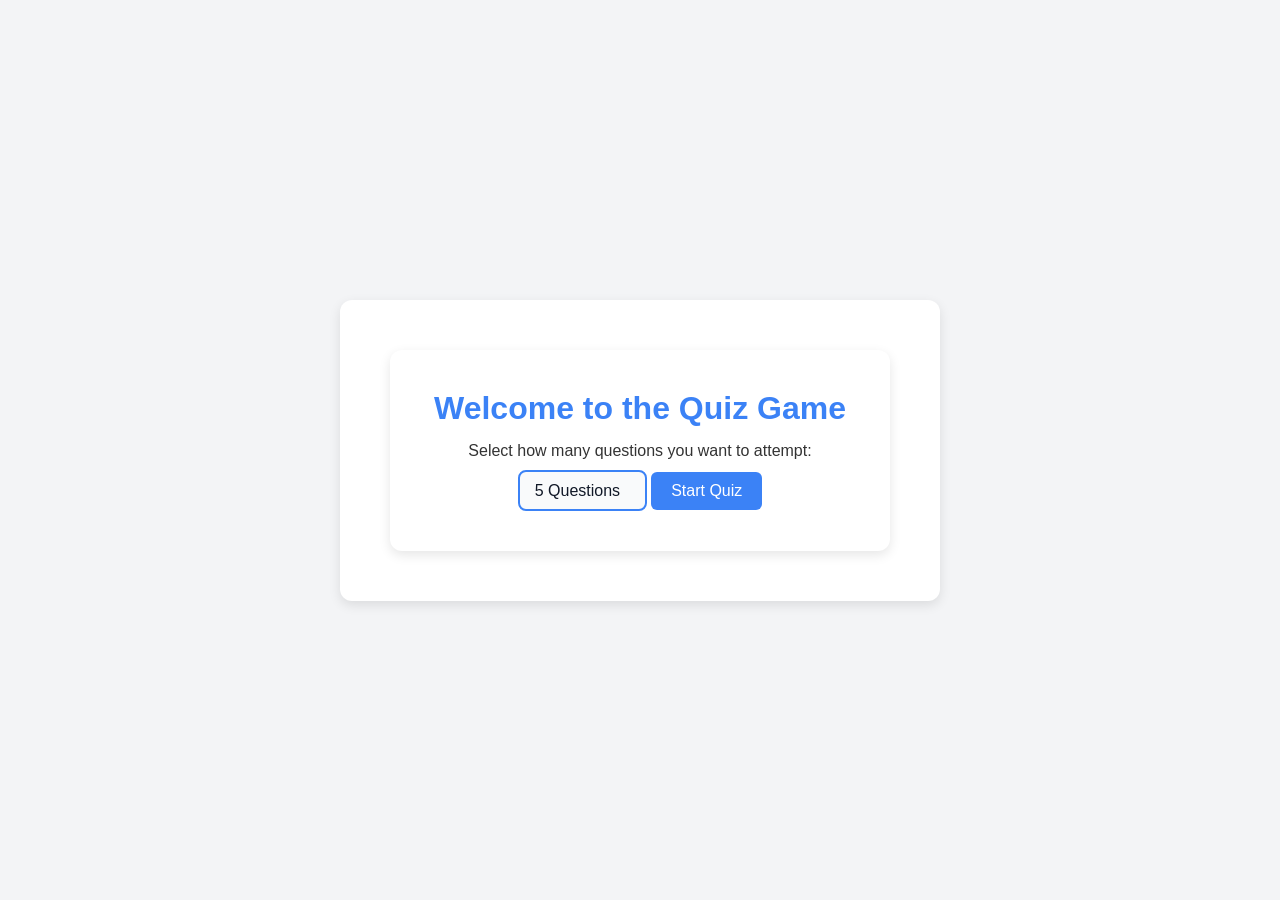
<file: 30 day/Day 3/index.html>
<!DOCTYPE html>
<html lang="en">

<head>
    <meta charset="UTF-8" />
    <meta name="viewport" content="width=device-width, initial-scale=1.0" />
    <title>Quiz Game</title>
    <link rel="stylesheet" href="style.css" />
    <link rel="icon" href="favicon.ico" type="image/x-icon" />
    <link rel="stylesheet" href="https://cdnjs.cloudflare.com/ajax/libs/font-awesome/6.7.2/css/all.min.css"
        integrity="sha512-Evv84Mr4kqVGRNSgIGL/F/aIDqQb7xQ2vcrdIwxfjThSH8CSR7PBEakCr51Ck+w+/U6swU2Im1vVX0SVk9ABhg=="
        crossorigin="anonymous" referrerpolicy="no-referrer" />
</head>

<body>
    <div class="container">
        <div class="start-screen" id="startScreen">
            <h1>Welcome to the Quiz Game</h1>
            <p>Select how many questions you want to attempt:</p>
            <select id="questionCount">
                <option value="5" selected>5 Questions</option>
                <option value="10">10 Questions</option>
                <option value="15">15 Questions</option>
                <option value="20">20 Questions</option>
            </select>
            <button id="startQuizBtn">Start Quiz</button>
        </div>

        <div class="quiz-container" style="display: none;">
            <div class="quiz-header">
                <h1>Quiz Game</h1>
                <p>Test your knowledge with this fun quiz!</p>
            </div>
            <div class="quiz-content">
                <div class="question-container">
                    <h2 id="question">Question will appear here</h2>
                </div>
                <div class="options-container">
                    <button class="option" id="option1">Option 1</button>
                    <button class="option" id="option2">Option 2</button>
                    <button class="option" id="option3">Option 3</button>
                    <button class="option" id="option4">Option 4</button>
                </div>
                <div class="navigation-buttons">
                    <button id="btn-next" class="nav-button">Next</button>
                </div>
                <div class="result-container" id="resultContainer" style="display: none;">
                    <h2 id="resultMessage"></h2>
                    <p>Your score: <span id="score"></span></p>
                    <button id="btn-restart" class="nav-button">Restart Quiz</button>
                </div>
            </div>
        </div>
    </div>
    <script type="module" src="logic.js"></script>
</body>

</html>
</file>
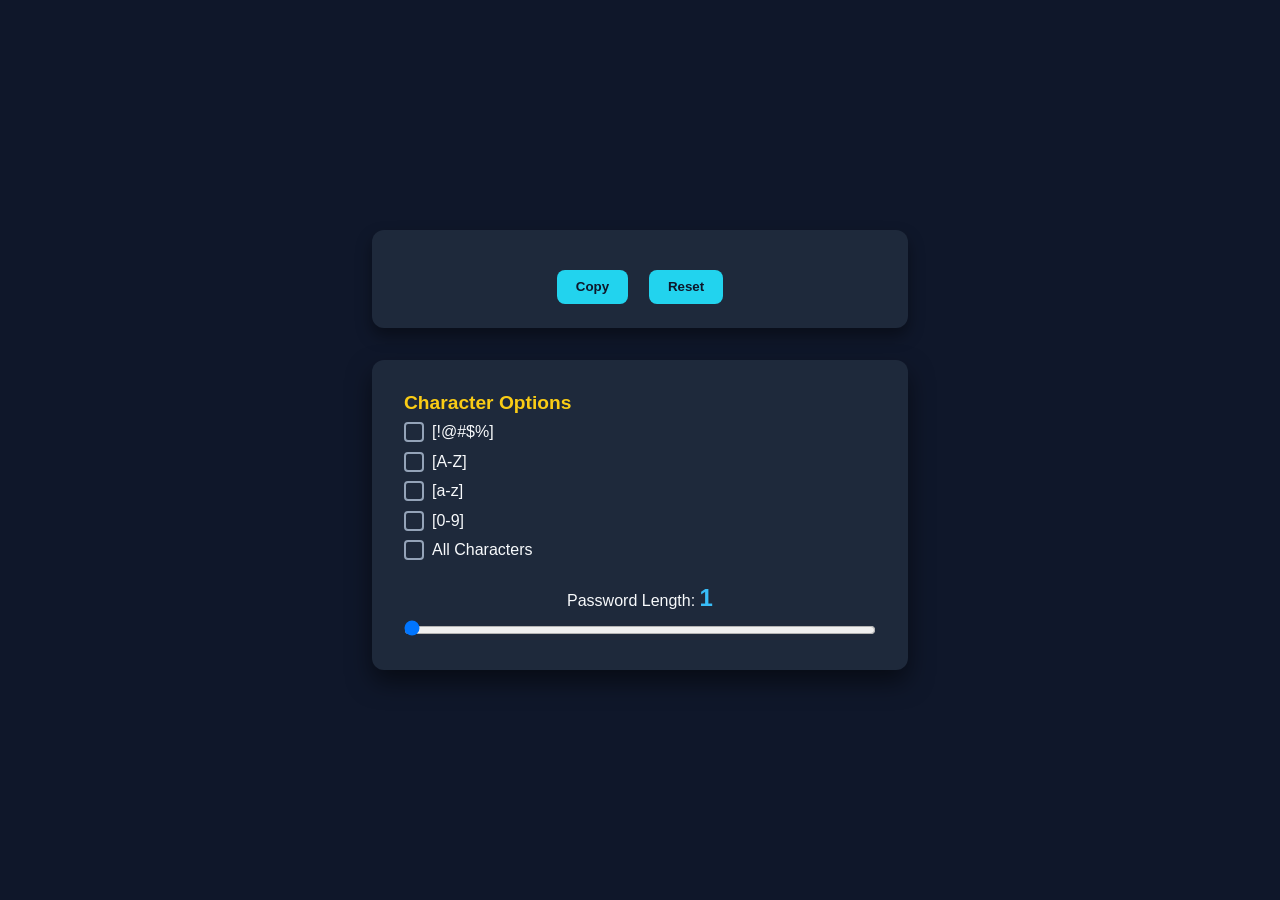
<file: 30 day/Day 4/index.html>
<!DOCTYPE html>
<html lang="en">

<head>
    <meta charset="UTF-8" />
    <meta name="viewport" content="width=device-width, initial-scale=1.0" />
    <title>Quiz Game - Password Generator</title>
    <link rel="stylesheet" href="style.css" />
    <link rel="icon" href="favicon.ico" type="image/x-icon" />
    <link rel="stylesheet" href="https://cdnjs.cloudflare.com/ajax/libs/font-awesome/6.7.2/css/all.min.css"
        integrity="sha512-Evv84Mr4kqVGRNSgIGL/F/aIDqQb7xQ2vcrdIwxfjThSH8CSR7PBEakCr51Ck+w+/U6swU2Im1vVX0SVk9ABhg=="
        crossorigin="anonymous" referrerpolicy="no-referrer" />
</head>

<body>
    <div class="overlay">
        <div class="gen-password-show">
            <h1 class="print-password ">Generated Password</h1>
            <button class="copy-btn">Copy</button>
            <button class="new-pass-btn">Reset</button>

        </div>
        <div class="container">
            <div class="pass-options">
                <h2>Character Options</h2>
                <label><input type="checkbox" id="special-char" /> [!@#$%]</label>
                <label><input type="checkbox" id="upper-char" /> [A-Z]</label>
                <label><input type="checkbox" id="lower-char" /> [a-z]</label>
                <label><input type="checkbox" id="number-char" /> [0-9]</label>
                <label><input type="checkbox" id="all-char" /> All Characters</label>
            </div>

            <div class="pass-length">
                <label for="length">Password Length: <span id="range-value">1</span></label>
                <input type="range" id="length" min="1" max="100" value="1" />
            </div>
        </div>
    </div>
    <script type="module" src="logic.js"></script>

</body>

</html>
</file>
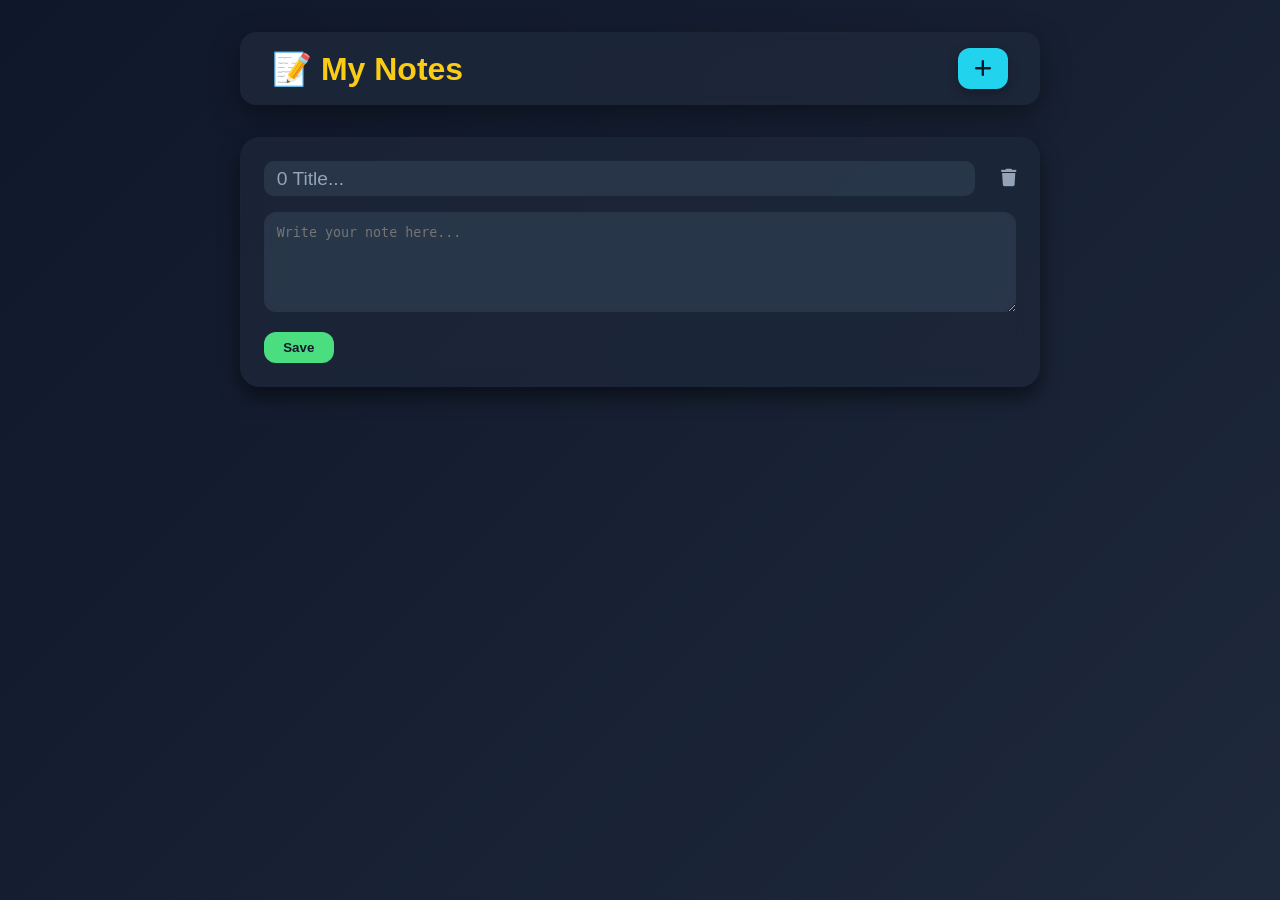
<file: 30 day/Day 5/index.html>
<!DOCTYPE html>
<html lang="en">

<head>
    <meta charset="UTF-8" />
    <meta name="viewport" content="width=device-width, initial-scale=1.0" />
    <title>Notes App</title>
    <link rel="stylesheet" href="style.css" />
    <link rel="icon" href="favicon.ico" type="image/x-icon" />
    <link rel="stylesheet" href="https://cdnjs.cloudflare.com/ajax/libs/font-awesome/6.7.2/css/all.min.css"
        integrity="sha512-Evv84Mr4kqVGRNSgIGL/F/aIDqQb7xQ2vcrdIwxfjThSH8CSR7PBEakCr51Ck+w+/U6swU2Im1vVX0SVk9ABhg=="
        crossorigin="anonymous" referrerpolicy="no-referrer" />
</head>

<body>
    <div class="notes-header">
        <h1>📝 My Notes</h1>
        <button class="add-note" title="Add Note">
            <i class="fa-solid fa-plus"></i>
        </button>
    </div>

    <div class="container">
        <div class="notes">
            <div class="note">
                <div class="note-header">
                    <input type="text" class="note-title" placeholder="0 Title..." />
                    <div class="note-actions">
                        <button class="delete-note" title="Delete"><i class="fa-solid fa-trash"></i></button>
                    </div>
                </div>
                <textarea class="note-text" placeholder="Write your note here..."></textarea>
                <button class="save-note">Save</button>
            </div>
            <!-- More notes added dynamically -->
        </div>
    </div>

    <script type="module" src="logic.js"></script>
</body>

</html>
</file>
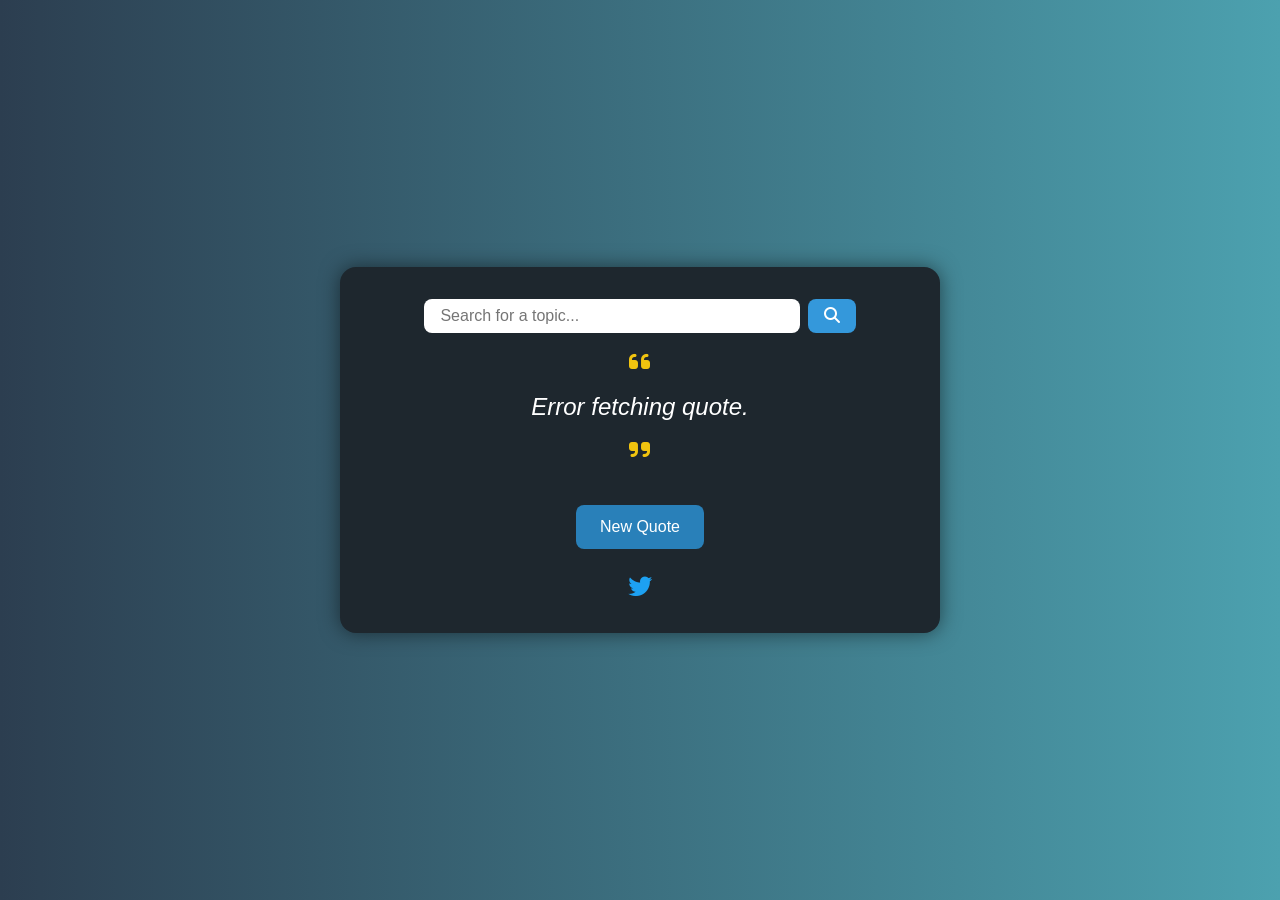
<file: 30 day/Day 6/index.html>
<!DOCTYPE html>
<html lang="en">

<head>
    <meta charset="UTF-8" />
    <meta name="viewport" content="width=device-width, initial-scale=1.0" />
    <title>Random Quotes</title>
    <link rel="icon" href="favicon.ico" type="image/x-icon" />
    <link rel="stylesheet" href="style.css" />

    <!-- Font Awesome for icons -->
    <link rel="stylesheet" href="https://cdnjs.cloudflare.com/ajax/libs/font-awesome/6.7.2/css/all.min.css"
        integrity="sha512-Evv84Mr4kqVGRNSgIGL/F/aIDqQb7xQ2vcrdIwxfjThSH8CSR7PBEakCr51Ck+w+/U6swU2Im1vVX0SVk9ABhg=="
        crossorigin="anonymous" referrerpolicy="no-referrer" />
</head>

<body>
 <main class="container">
    <div class="search-box">
        <input type="text" id="search-input" placeholder="Search for a topic..." aria-label="Search for quotes" />
        <button id="search-btn" aria-label="Search quotes">
            <i class="fas fa-search"></i>
        </button>
    </div>

    <section class="quote-box" aria-labelledby="quote">
        <i class="fas fa-quote-left" aria-hidden="true"></i>
        <p id="quote">"Be grateful that you're alive in the age where Wrench is alive."</p>
        <i class="fas fa-quote-right" aria-hidden="true"></i>
    </section>

    <button id="new-quote-btn" aria-label="Get a new quote">New Quote</button>

    <footer class="author">
        <p id="author">- Wrench L</p>
    </footer>

    <div class="social-media">
        <a href="#" id="twitter" target="_blank" aria-label="Share on Twitter">
            <i class="fab fa-twitter"></i>
        </a>
    </div>
</main>


    <script type="module" src="logic.js"></script>
</body>

</html>
</file>
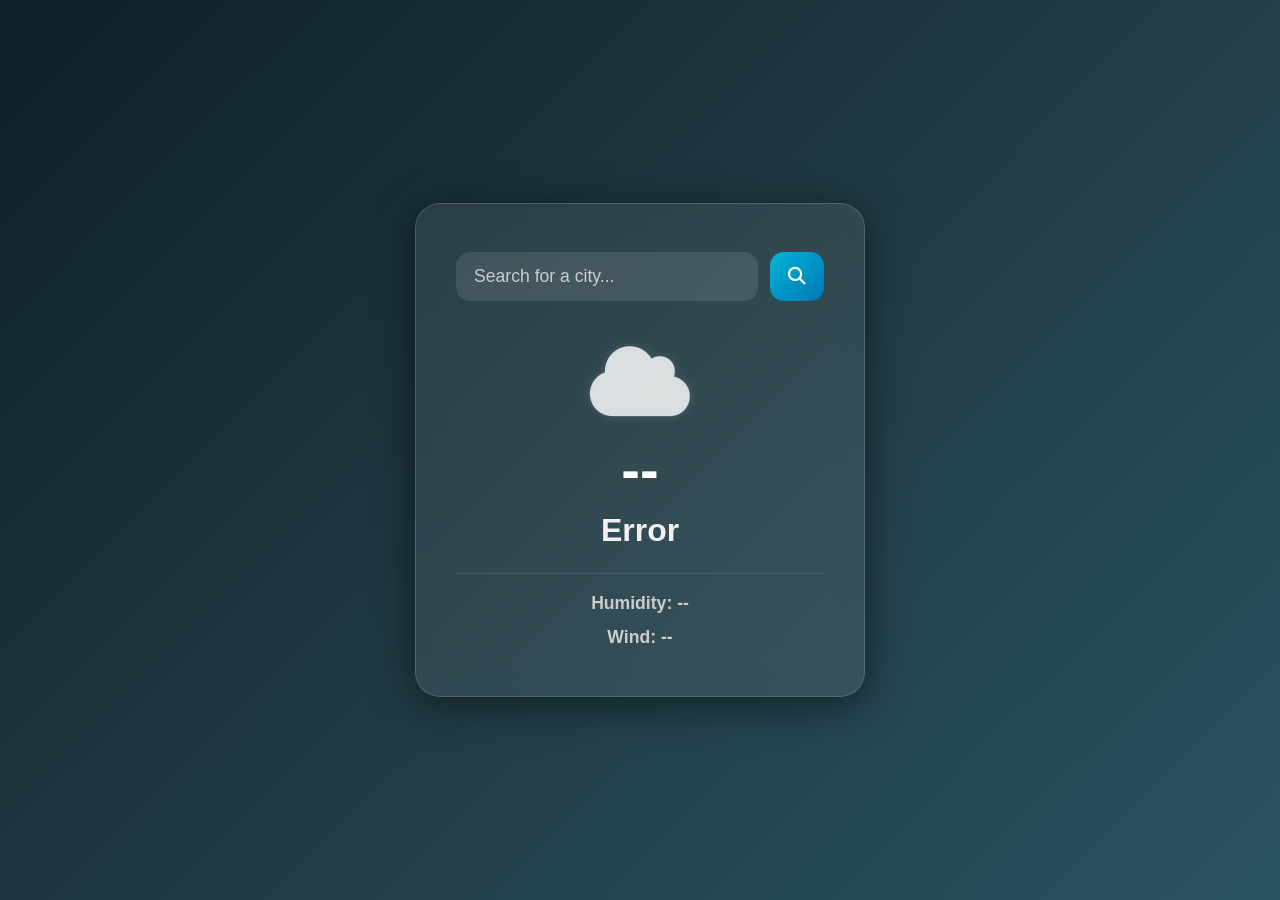
<file: 30 day/Day 1/day1.html>
<!DOCTYPE html>
<html lang="en">
<head>
    <meta charset="UTF-8">
    <meta name="viewport" content="width=device-width, initial-scale=1.0">
    <title>Weather App</title>
    <link rel="stylesheet" href="style.css">
    <link rel="icon" href="favicon.ico" type="image/x-icon">
    <link rel="stylesheet" href="https://cdnjs.cloudflare.com/ajax/libs/font-awesome/6.7.2/css/all.min.css" integrity="sha512-Evv84Mr4kqVGRNSgIGL/F/aIDqQb7xQ2vcrdIwxfjThSH8CSR7PBEakCr51Ck+w+/U6swU2Im1vVX0SVk9ABhg==" crossorigin="anonymous" referrerpolicy="no-referrer" />
</head>
<body>
    <div class="card">
        <div class="search">
            <input type="text" id="search" placeholder="Search for a city..." spellcheck="false">
            <button id="searchButton"><i class="fa-solid fa-magnifying-glass"></i></button>
        </div>
        
        <div class="weather">
            <i class="fa-solid fa-cloud"></i>
            <h1 class="temp"> 22°C</h1>
            <h1 class="city">New Delhi</h1>
            <div class="detai">
                <div class="col">
                    <h3 class="humidity"><i class="fa-solid fa-water"></i> Humidity: 60%</h3>
                    <h3 class="wind"><i class="fa-solid fa-wind"></i> Wind: 10 km/h</h3>
                </div>
            </div>
        </div>
    </div>
</body>
<script src="logic.js"></script>
</html>
</file>
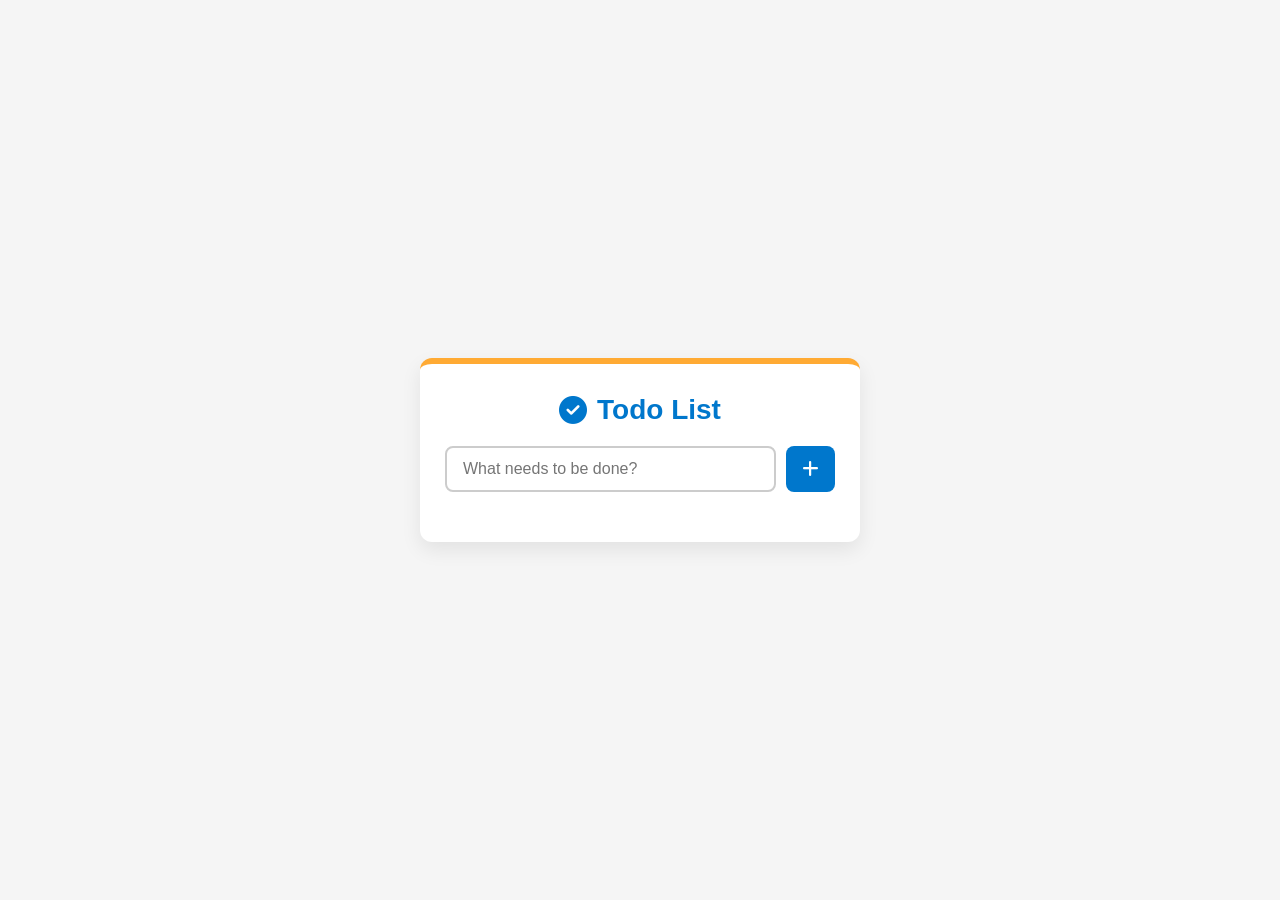
<file: 30 day/Day 2/day2.html>
<!DOCTYPE html>
<html lang="en">
<head>
  <meta charset="UTF-8" />
  <meta name="viewport" content="width=device-width, initial-scale=1.0" />
  <title>Todo List</title>
  <link rel="stylesheet" href="style.css" />
  <link rel="icon" href="favicon.ico" type="image/x-icon" />
  <link rel="stylesheet" href="https://cdnjs.cloudflare.com/ajax/libs/font-awesome/6.7.2/css/all.min.css" integrity="sha512-Evv84Mr4kqVGRNSgIGL/F/aIDqQb7xQ2vcrdIwxfjThSH8CSR7PBEakCr51Ck+w+/U6swU2Im1vVX0SVk9ABhg==" crossorigin="anonymous" referrerpolicy="no-referrer" />
</head>
<body>
  <main class="container">
    <section class="todo-app">
      <h1><i class="fas fa-check-circle"></i> Todo List</h1>
      <div class="input-container">
        <input type="text" id="todo-input" placeholder="What needs to be done?" />
        <button id="add-todo-btn" title="Add Todo"><i class="fas fa-plus"></i></button>
      </div>
      <ul id="todo-list">
</ul>

    </section>
  </main>

  <script src="logic.js"></script>
</body>
</html>
</file>
<file: 30 day/Day 3/style.css>
/* Reset */
* {
  box-sizing: border-box;
  margin: 0;
  padding: 0;
}

body {
  font-family: 'Segoe UI', Tahoma, Geneva, Verdana, sans-serif;
  background: #f3f4f6;
  color: #333;
  min-height: 100vh;
  display: flex;
  align-items: center;
  justify-content: center;
  padding: 20px;
}

/* Container */
.container {
  max-width: 600px;
  width: 100%;
  background-color: #fff;
  border-radius: 12px;
  box-shadow: 0 4px 12px rgba(0, 0, 0, 0.1);
  overflow: hidden;
}

/* Quiz Header */
.quiz-header {
  background-color: #3b82f6;
  color: #fff;
  padding: 20px;
  text-align: center;
}

.quiz-header h1 {
  font-size: 2rem;
  margin-bottom: 5px;
}

.quiz-header p {
  font-size: 1rem;
}

/* Quiz Content */
.quiz-content {
  padding: 20px;
}

/* Question */
.question-container {
  margin-bottom: 20px;
}

.question-container h2 {
  font-size: 1.25rem;
}

/* Options */
.options-container {
  display: flex;
  flex-direction: column;
  gap: 10px;
  margin-bottom: 20px;
}

.option {
  padding: 12px;
  font-size: 1rem;
  border: 2px solid #d1d5db;
  background-color: #f9fafb;
  cursor: pointer;
  border-radius: 8px;
  transition: background-color 0.3s, border-color 0.3s;
}

.option:hover {
  background-color: #e0f2fe;
  border-color: #3b82f6;
}

/* Navigation Buttons */
.navigation-buttons {
  display: flex;
  gap: 10px;
  justify-content: space-between;
  margin-bottom: 20px;
}

.nav-button {
  padding: 10px 20px;
  background-color: #3b82f6;
  color: white;
  border: none;
  border-radius: 6px;
  font-size: 1rem;
  cursor: pointer;
  transition: background-color 0.3s;
}

.nav-button:hover {
  background-color: #2563eb;
}

/* Result */
.result-container {
  text-align: center;
  padding: 20px;
  background-color: #fef3c7;
  border-radius: 8px;
}

.result-container h2 {
  font-size: 1.5rem;
  color: #b45309;
  margin-bottom: 10px;
}

.result-container p {
  font-size: 1.1rem;
  margin-bottom: 15px;
}
/* Correct answer */
.option.correct {
  background-color: #4ade80; /* green-400 */
  border-color: #16a34a;     /* green-600 */
  color: #fff;
  font-weight: bold;
}

/* Incorrect answer */
.option.incorrect {
  background-color: #f87171; /* red-400 */
  border-color: #dc2626;     /* red-600 */
  color: #fff;
  font-weight: bold;
}

.start-screen {
  text-align: center;
  padding: 40px 20px;
  background-color: #fff;
  border-radius: 12px;
  box-shadow: 0 4px 12px rgba(0, 0, 0, 0.1);
  max-width: 500px;
  margin: 50px auto;
}

.start-screen h1 {
  font-size: 2rem;
  margin-bottom: 15px;
  color: #3b82f6;
}

.start-screen p {
  margin-bottom: 10px;
}



#startQuizBtn {
  padding: 10px 20px;
  font-size: 1rem;
  background-color: #3b82f6;
  color: white;
  border: none;
  border-radius: 6px;
  cursor: pointer;
}

#startQuizBtn:hover {
  background-color: #2563eb;
}

#questionCount {
  padding: 10px 15px;
  font-size: 1rem;
  border: 2px solid #3b82f6; /* blue-500 */
  border-radius: 8px;
  background-color: #f9fafb; /* light gray */
  color: #111827; /* neutral-900 */
  cursor: pointer;
  outline: none;
  transition: all 0.3s ease;
  appearance: none; /* removes native arrow in some browsers */
  background-image: url("data:image/svg+xml,%3Csvg width='16' height='16' fill='gray' viewBox='0 0 24 24'%3E%3Cpath d='M7 10l5 5 5-5z'/%3E%3C/svg%3E");
  background-repeat: no-repeat;
  background-position: right 12px center;
  background-size: 16px;
}

#questionCount:hover {
  border-color: #2563eb; /* darker blue */
}

#questionCount:focus {
  box-shadow: 0 0 0 3px rgba(59, 130, 246, 0.4); /* blue ring */
}
</file>
<file: 30 day/Day 4/style.css>
/* Reset & Base */
* {
  margin: 0;
  padding: 0;
  box-sizing: border-box;
}

body {
  font-family: 'Segoe UI', Tahoma, Geneva, Verdana, sans-serif;
  background-color: #0f172a;
  color: #f8fafc;
  min-height: 100vh;
  display: flex;
  justify-content: center;
  align-items: center;
}

h1, h2 {
  color: #facc15;
}

/* Overlay Section */
.overlay {
  width: 100%;
  max-width: 600px;
  padding: 2rem;
}

/* Password Output Display */
.gen-password-show {
  background-color: #1e293b;
  border-radius: 12px;
  padding: 1.5rem;
  margin-bottom: 2rem;
  text-align: center;
  box-shadow: 0 8px 16px rgba(0, 0, 0, 0.4);
}

.print-password {
  font-size: 1.5rem;
  margin-bottom: 1rem;
  word-wrap: break-word;
}

.copy-btn,
.new-pass-btn {
  background-color: #22d3ee;
  color: #0f172a;
  border: none;
  border-radius: 8px;
  padding: 0.6rem 1.2rem;
  margin: 0 0.5rem;
  font-weight: bold;
  cursor: pointer;
  transition: background 0.3s;
}

.copy-btn:hover {
  background-color: #0ea5e9;
}

.new-pass-btn:hover {
  background-color: #0ea5e9;
}

/* Main Container */
.container {
  background-color: #1e293b;
  padding: 2rem;
  border-radius: 12px;
  box-shadow: 0 12px 24px rgba(0, 0, 0, 0.5);
}


/* Character Options */
.pass-options {
  margin-bottom: 1.5rem;
}

.pass-options h2 {
  font-size: 1.2rem;
  margin-bottom: 0.5rem;
}

.pass-options label {
  display: flex;
  align-items: center;
  gap: 0.5rem;
  margin-bottom: 0.6rem;
  font-size: 1rem;
  cursor: pointer;
}

/* Custom Checkboxes */
.pass-options input[type="checkbox"] {
  width: 20px;
  height: 20px;
  border: 2px solid #94a3b8;
  border-radius: 4px;
  appearance: none;
  background-color: transparent;
  position: relative;
  cursor: pointer;
}

.pass-options input[type="checkbox"]:checked {
  background-color: #4ade80;
  border-color: #4ade80;
}

.pass-options input[type="checkbox"]:checked::after {
  content: "\f00c";
  font-family: "Font Awesome 6 Free";
  font-weight: 900;
  font-size: 0.75rem;
  color: #0f172a;
  position: absolute;
  top: 50%;
  left: 50%;
  transform: translate(-50%, -50%);
}

/* Slider Area */
.pass-length {
  text-align: center;
  margin-top: 1rem;
}

.pass-length label {
  font-size: 1rem;
  display: block;
  margin-bottom: 0.5rem;
}

#range-value {
  font-size: 1.5rem;
  font-weight: bold;
  color: #38bdf8;
  margin-bottom: 1rem;
}

/* Custom Range Slider */
input[type="range"] {
  width: 100%;
  height: 8px;
  background: #374151;
  border-radius: 5px;
  outline: none;
  cursor: pointer;
  transition: background 0.3s;
}

input[type="range"]::-webkit-slider-thumb {
  appearance: none;
  width: 18px;
  height: 18px;
  background: #facc15;
  border-radius: 50%;
  border: 2px solid #fff;
  cursor: pointer;
  margin-top: -5px;
}

input[type="range"]::-moz-range-thumb {
  width: 18px;
  height: 18px;
  background: #facc15;
  border: 2px solid #fff;
  border-radius: 50%;
  cursor: pointer;
}
</file>
<file: 30 day/Day 5/style.css>
/* Reset & Base */
* {
  margin: 0;
  padding: 0;
  box-sizing: border-box;
}

body {
  font-family: 'Segoe UI', Tahoma, Geneva, Verdana, sans-serif;
  background: linear-gradient(135deg, #0f172a, #1e293b);
  color: #f1f5f9;
  min-height: 100vh;
  padding: 2rem;
  display: flex;
  flex-direction: column;
  align-items: center;
}

/* Header */
.notes-header {
  width: 100%;
  max-width: 800px;
  display: flex;
  justify-content: space-between;
  align-items: center;
  background: rgba(30, 41, 59, 0.8);
  padding: 1rem 2rem;
  border-radius: 16px;
  box-shadow: 0 10px 30px rgba(0, 0, 0, 0.4);
  backdrop-filter: blur(10px);
  margin-bottom: 2rem;
}

.notes-header h1 {
  font-size: 2rem;
  color: #facc15;
  font-weight: bold;
}

.add-note {
  background: #22d3ee;
  color: #0f172a;
  border: none;
  border-radius: 12px;
  padding: 0.6rem 1rem;
  font-size: 1.2rem;
  cursor: pointer;
  transition: all 0.3s ease;
  box-shadow: 0 4px 12px rgba(0, 0, 0, 0.3);
}

.add-note:hover {
  background: #0ea5e9;
  transform: scale(1.05);
}

/* Notes Container */
.container {
  width: 100%;
  max-width: 800px;
  display: flex;
  flex-direction: column;
  gap: 1.5rem;
}

.notes {
  display: flex;
  flex-direction: column;
  gap: 1.5rem;
}

/* Individual Note */
.note {
  background: rgba(30, 41, 59, 0.7);
  padding: 1.5rem;
  border-radius: 20px;
  box-shadow: 0 10px 20px rgba(0, 0, 0, 0.5);
  backdrop-filter: blur(12px);
  transition: transform 0.2s ease;
}

.note:hover {
  transform: translateY(-5px);
}

.note-header {
  display: flex;
  justify-content: space-between;
  align-items: center;
  margin-bottom: 1rem;
}

.note-title {
  background: rgba(51, 65, 85, 0.6);
  border: none;
  border-radius: 10px;
  color: #f8fafc;
  font-size: 1.2rem;
  padding: 0.4rem 0.8rem;
  flex-grow: 1;
  margin-right: 1rem;
}

.note-title::placeholder {
  color: #94a3b8;
}

.note-text {
  width: 100%;
  min-height: 100px;
  padding: 0.8rem;
  margin-bottom: 1rem;
  border-radius: 12px;
  border: none;
  background: rgba(51, 65, 85, 0.6);
  color: #f8fafc;
  resize: vertical;
  backdrop-filter: blur(8px);
}

.save-note {
  background: #4ade80;
  border: none;
  padding: 0.5rem 1.2rem;
  border-radius: 12px;
  font-weight: bold;
  color: #0f172a;
  cursor: pointer;
  transition: background 0.3s ease;
}

.save-note:hover {
  background: #22c55e;
}

.note-actions button {
  background: none;
  border: none;
  color: #94a3b8;
  font-size: 1.1rem;
  cursor: pointer;
  margin-left: 0.6rem;
  transition: color 0.3s ease;
}

.note-actions button:hover {
  color: #facc15;
}
</file>
<file: 30 day/Day 6/style.css>
/* Reset */
* {
    margin: 0;
    padding: 0;
    box-sizing: border-box;
}

/* Body */
body {
    font-family: 'Segoe UI', Tahoma, Geneva, Verdana, sans-serif;
    background: linear-gradient(to right, #2c3e50, #4ca1af);
    color: #fff;
    min-height: 100vh;
    display: flex;
    align-items: center;
    justify-content: center;
}

/* Container */
.container {
    background-color: #1e272e;
    padding: 2rem;
    border-radius: 1rem;
    text-align: center;
    box-shadow: 0 0 20px rgba(0, 0, 0, 0.5);
    max-width: 600px;
    width: 90%;
}

/* Quote Box */
.quote-box {
    font-size: 1.5rem;
    margin-bottom: 1.5rem;
    position: relative;
}

.quote-box i {
    color: #f1c40f;
    margin: 0 0.5rem;
}

#quote {
    margin: 1rem 0;
    font-style: italic;
}

/* Author */
.author {
    margin-top: 1rem;
    font-weight: bold;
    color: #ccc;
}

/* Buttons (Shared) */
button {
    cursor: pointer;
    border: none;
    font-size: 1rem;
    border-radius: 0.5rem;
    transition: background-color 0.3s ease;
}

/* New Quote Button */
#new-quote-btn {
    background-color: #2980b9;
    color: white;
    padding: 0.8rem 1.5rem;
    margin-top: 1rem;
}

#new-quote-btn:hover {
    background-color: #3498db;
}

/* Search Box */
.search-box {
    display: flex;
    justify-content: center;
    gap: 0.5rem;
    margin-bottom: 1rem;
}

.search-box input {
    padding: 0.5rem 1rem;
    border-radius: 0.5rem;
    border: none;
    width: 70%;
    font-size: 1rem;
}

.search-box button {
    background-color: #3498db;
    color: white;
    padding: 0.5rem 1rem;
}

.search-box button:hover {
    background-color: #2980b9;
}

/* Social Media */
.social-media {
    margin-top: 1.5rem;
}

.social-media a {
    color: #1da1f2;
    font-size: 1.5rem;
    transition: transform 0.2s ease-in-out;
}

.social-media a:hover {
    transform: scale(1.2);
}
</file>
<file: 30 day/Day 1/style.css>
/* Reset & Base */
* {
  margin: 0;
  padding: 0;
  box-sizing: border-box;
  font-family: 'Segoe UI', Tahoma, Geneva, Verdana, sans-serif;
}

body {
  background: linear-gradient(135deg, #0f2027, #203a43, #2c5364);
  height: 100vh;
  display: flex;
  align-items: center;
  justify-content: center;
  color: #ffffff;
  overflow: hidden;
}

/* Card Container */
.card {
  background: rgba(255, 255, 255, 0.08);
  backdrop-filter: blur(12px);
  -webkit-backdrop-filter: blur(12px);
  border: 1px solid rgba(255, 255, 255, 0.15);
  border-radius: 25px;
  padding: 3rem 2.5rem;
  width: 95%;
  max-width: 450px;
  box-shadow: 0 8px 40px rgba(0, 0, 0, 0.5);
  transition: all 0.3s ease;
}

.card:hover {
  transform: scale(1.03);
}

/* Search Bar */
.search {
  display: flex;
  gap: 12px;
  margin-bottom: 2.5rem;
}

.search input {
  flex: 1;
  padding: 14px 18px;
  border-radius: 14px;
  border: none;
  background-color: rgba(255, 255, 255, 0.1);
  color: #fff;
  font-size: 1.1rem;
  outline: none;
  transition: background 0.3s ease;
}

.search input::placeholder {
  color: #ccc;
}

.search input:focus {
  background-color: rgba(255, 255, 255, 0.2);
}

/* Search Button */
.search button {
  background: linear-gradient(135deg, #00b4d8, #0077b6);
  border: none;
  padding: 14px 18px;
  border-radius: 14px;
  cursor: pointer;
  color: #fff;
  font-size: 1.1rem;
  transition: transform 0.2s ease, background-color 0.3s ease;
}

.search button:hover {
  transform: scale(1.05);
}

/* Weather Display */
.weather {
  text-align: center;
}

.weather i.fa-cloud {
  font-size: 5rem;
  color: #ffffffcc;
  margin-bottom: 1rem;
  text-shadow: 0 0 8px rgba(255, 255, 255, 0.15);
}

.weather .temp {
  font-size: 3.5rem;
  font-weight: 700;
  margin-bottom: 0.6rem;
}

.weather .city {
  font-size: 2rem;
  font-weight: 600;
  color: #f0f0f0;
  margin-bottom: 1.4rem;
}

/* Details Section */
.detai {
  margin-top: 1.5rem;
  border-top: 1px solid rgba(255, 255, 255, 0.1);
  padding-top: 1.2rem;
}

.col {
  display: flex;
  flex-direction: column;
  align-items: center;
  gap: 0.8rem;
}

.col h3 {
  font-size: 1.1rem;
  color: #cccccc;
}

.col i {
  color: #00d4ff;
  margin-right: 8px;
}

/* Responsive Design */
@media (max-width: 480px) {
  .card {
    padding: 2rem;
  }

  .search input,
  .search button {
    padding: 12px;
    font-size: 1rem;
  }

  .weather .temp {
    font-size: 2.5rem;
  }

  .weather .city {
    font-size: 1.4rem;
  }
}
</file>
<file: 30 day/Day 2/style.css>
/* Reset styles */
* {
  margin: 0;
  padding: 0;
  box-sizing: border-box;
}

/* Body layout */
body {
  font-family: 'Segoe UI', sans-serif;
  background-color: #f5f5f5;
  color: #2e2e2e;
  display: flex;
  justify-content: center;
  align-items: center;
  min-height: 100vh;
}

/* Container */
.container {
  width: 100%;
  max-width: 480px;
  padding: 20px;
}

/* App box */
.todo-app {
  background: #ffffff;
  padding: 30px 25px;
  border-radius: 12px;
  box-shadow: 0 8px 20px rgba(0, 0, 0, 0.08);
  border-top: 6px solid #ffaa33;
}

/* Heading */
.todo-app h1 {
  text-align: center;
  font-size: 28px;
  color: #0077cc;
  margin-bottom: 20px;
  display: flex;
  justify-content: center;
  align-items: center;
  gap: 10px;
}

/* Input section */
.input-container {
  display: flex;
  gap: 10px;
  margin-bottom: 20px;
}

.input-container input {
  flex: 1;
  padding: 12px 16px;
  font-size: 16px;
  border: 2px solid #ccc;
  border-radius: 8px;
  transition: border-color 0.2s ease;
}

.input-container input:focus {
  border-color: #0077cc;
  outline: none;
}

.input-container button {
  background-color: #0077cc;
  color: white;
  border: none;
  padding: 0 16px;
  border-radius: 8px;
  font-size: 18px;
  cursor: pointer;
  transition: background-color 0.2s ease;
}

.input-container button:hover {
  background-color: #005fa3;
}

/* Todo list */
#todo-list {
  list-style: none;
  max-height: 300px;
  overflow-y: auto;
}

/* Individual task item */
#todo-list li {
  background-color: #fafafa;
  border-left: 4px solid #0077cc;
  border-radius: 6px;
  padding: 12px 16px;
  margin-bottom: 12px;
  display: flex;
  align-items: center;
  gap: 12px;
  transition: background 0.2s ease;
}

#todo-list li:hover {
  background-color: #f1f1f1;
}

/* Completed task */
#todo-list li.completed .task-text {
  text-decoration: line-through;
  color: #888;
}

#todo-list li.completed .check-circle::after {
  opacity: 1;
}

/* Circle checkbox */
.check-circle {
  width: 18px;
  height: 18px;
  min-width: 18px;
  border-radius: 50%;
  border: 2px solid #0077cc;
  display: inline-block;
  cursor: pointer;
  position: relative;
  transition: border-color 0.2s ease;
}

.check-circle::after {
  content: '';
  position: absolute;
  top: 2px;
  left: 2px;
  width: 10px;
  height: 10px;
  background-color: #0077cc;
  border-radius: 50%;
  opacity: 0;
  transition: opacity 0.2s ease;
}

/* Task text */
.task-text {
  flex: 1;
  font-size: 16px;
  word-break: break-word;
}

/* Delete button */
.delete-btn {
  background: none;
  border: none;
  color: #ffaa33;
  font-size: 16px;
  cursor: pointer;
  transition: color 0.2s ease;
}

.delete-btn:hover {
  color: #cc8522;
}

/* Optional scrollbar styling */
#todo-list::-webkit-scrollbar {
  width: 6px;
}

#todo-list::-webkit-scrollbar-thumb {
  background-color: #ccc;
  border-radius: 3px;
}
</file>
